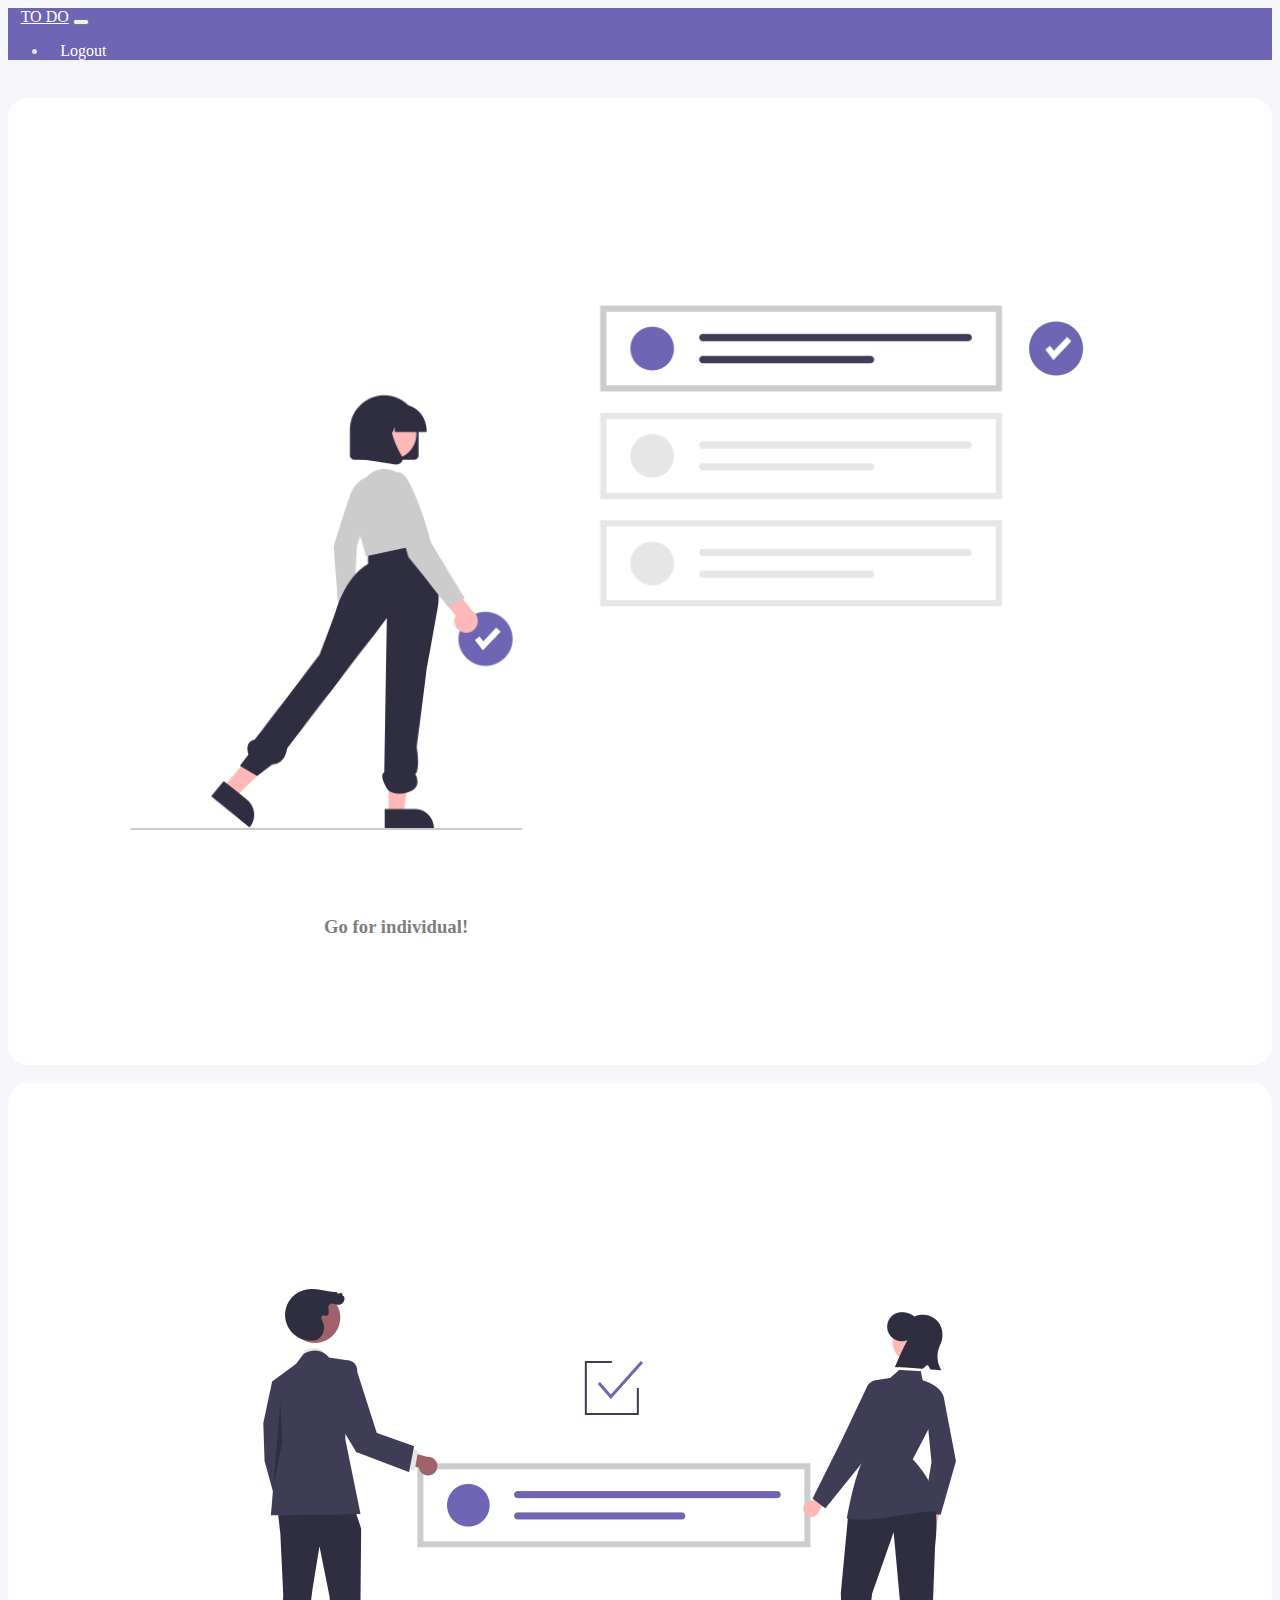
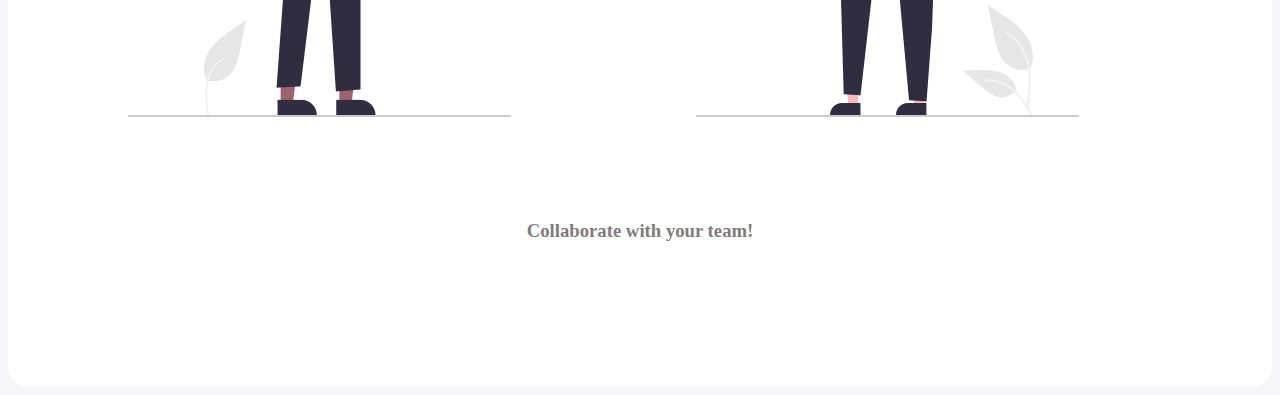
<file: To Do App - Frontend/3-choice.html>
<!doctype html>
<html lang="en">
  <head>
    <!-- Required meta tags -->
    <meta charset="utf-8">
    <meta name="viewport" content="width=device-width, initial-scale=1">

    <!-- Bootstrap CSS -->
    <link href="https://cdn.jsdelivr.net/npm/bootstrap@5.1.3/dist/css/bootstrap.min.css" rel="stylesheet" integrity="sha384-1BmE4kWBq78iYhFldvKuhfTAU6auU8tT94WrHftjDbrCEXSU1oBoqyl2QvZ6jIW3" crossorigin="anonymous">
    <link rel="stylesheet" href="3-choice.css">
    <title>Choice</title>
    <link rel="stylesheet" href="https://cdnjs.cloudflare.com/ajax/libs/font-awesome/6.1.1/css/all.min.css" integrity="sha512-KfkfwYDsLkIlwQp6LFnl8zNdLGxu9YAA1QvwINks4PhcElQSvqcyVLLD9aMhXd13uQjoXtEKNosOWaZqXgel0g==" crossorigin="anonymous" referrerpolicy="no-referrer" />
  </head>
  <body>

    <nav class="navbar navbar-expand-lg navbar-custom">
      <a class="navbar-brand ml-2" href="#" >TO DO</a>
      <button class="navbar-toggler" type="button" data-bs-toggle="collapse" data-bs-target="#navbarSupportedContent" aria-controls="navbarSupportedContent" aria-expanded="false" aria-label="Toggle navigation">
        <span class="navbar-toggler-icon"></span>
      </button>
      <div class="collapse navbar-collapse justify-content-end me-3" id="navbarSupportedContent">
        <ul class="navbar-nav ">
        <li class="nav-item">
          <a onclick="logout()" style="width: 90px;" class="nav-link"> <span><i class="fa-solid fa-arrow-right-from-bracket"></i></span> Logout</a>
        </li>			
        </ul>		  
      </div>
      
      
    </nav>


      <div class="container-sm">
          <a href="4-individualToDoLists.html" style="text-decoration: none; color: rgb(128, 125, 125);">
            <div class="row row shadow shadow p-5 mb-5">
                <div class="col">
                    <img src="3-choiceImages/individual.png" class="img-fluid" alt="">
                </div>
                <div class="col"><h3 style="margin: auto; width: 50%;">Go for individual!</h3></div>
            </div>
          </a>
          <br>
          <a href="5-groupListing.html" style="text-decoration: none; color: rgb(128, 125, 125);">
            <div class="row row shadow shadow p-5 mb-5">
                <div class="col">
                    <img src="3-choiceImages/team.png" class="img-fluid" alt="">
                </div>
                <div class="col"><h3 style="text-align:center;">Collaborate with your team!</h3></div>
              </div>
          </a>
          
      </div>

      <script>
        const public_id = localStorage.getItem('public_id')
        // alert(`Welcome ${public_id}`)
      </script>
        
    <script src="/To Do App - Frontend//3-choice.js"></script>
    <script src="https://cdn.jsdelivr.net/npm/bootstrap@5.1.3/dist/js/bootstrap.bundle.min.js" integrity="sha384-ka7Sk0Gln4gmtz2MlQnikT1wXgYsOg+OMhuP+IlRH9sENBO0LRn5q+8nbTov4+1p" crossorigin="anonymous"></script>
  </body>
</html>
</file>
<file: To Do App - Frontend/3-choice.css>
.btn-primary { background: #6e65b4;
    border-color: #6e65b4; }
    
    .btn-primary:hover { background: #8c83cf;
        border-color: #6e65b4; }
    
    body {
        background-color: #e2e1e7;
    }
    
    div.row {
        background-color: white;
        padding-top: 10%;
        border-radius: 20px;
        padding-bottom: 10%;
       
    }
    
    .navbar-custom{
        background-color: #6e65b4;
        color: #e2e1e7;
    }
    
    .container-sm{
        margin-top: 3%;
   
    }
    
    button{
        justify-content: center;
    }
    
    nav a{
        color: white !important;
        margin-left: 1%;
        }
    
    div.rounded {
        border-radius: 20px;
    }
    
    body
    {
        background-color: #f6f5fa;
    }

    .navbar-custom .navbar-toggler-icon
    {
        background-image: url("data:image/svg+xml,%3csvg xmlns='http://www.w3.org/2000/svg' width='30' height='30' viewBox='0 0 30 30'%3e%3cpath stroke='rgba(255,255,255)' stroke-linecap='round' stroke-miterlimit='10' stroke-width='2' d='M4 7h22M4 15h22M4 23h22'/%3e%3c/svg%3e");
        
    }
</file>
